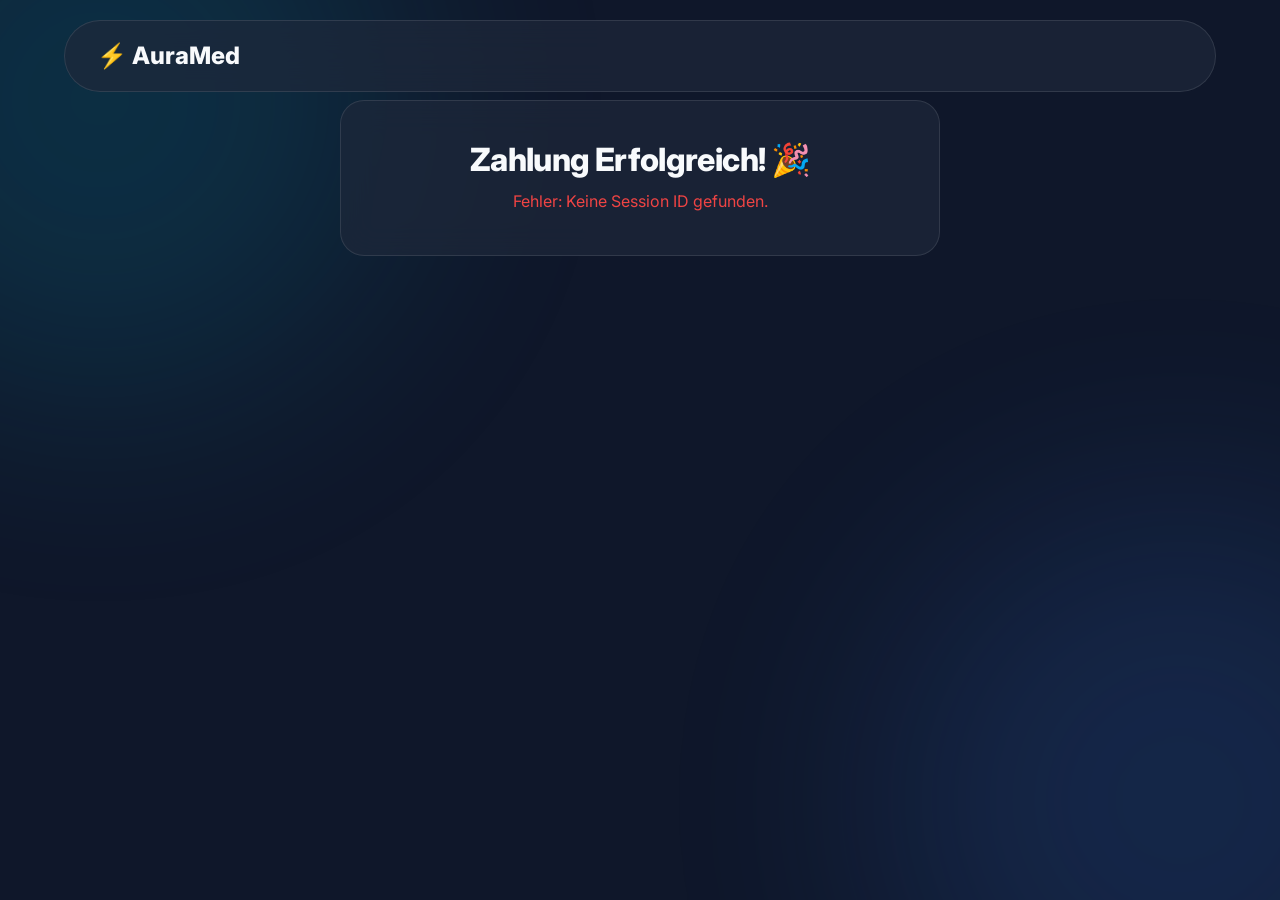
<file: web/success.html>
<!DOCTYPE html>
<html lang="de">
  <head>
    <meta charset="UTF-8" />
    <meta name="viewport" content="width=device-width, initial-scale=1.0" />
    <title>AuraMed | Zahlung Erfolgreich</title>
    <link rel="preconnect" href="https://fonts.googleapis.com">
    <link rel="preconnect" href="https://fonts.gstatic.com" crossorigin>
    <link href="https://fonts.googleapis.com/css2?family=Inter:wght@400;500;700;800&display=swap" rel="stylesheet">
    <link rel="stylesheet" href="./style.css">
    <style>
      .success-container {
        max-width: 600px;
        margin: 100px auto;
        text-align: center;
        padding: 40px;
      }
      .api-key-box {
        background: rgba(0, 0, 0, 0.5);
        border: 1px solid rgba(255, 255, 255, 0.1);
        border-radius: 8px;
        padding: 20px;
        margin: 30px 0;
        font-family: monospace;
        font-size: 1.2rem;
        color: #10b981;
        word-break: break-all;
        display: none;
      }
      .loader {
        border: 3px solid rgba(255, 255, 255, 0.1);
        border-top: 3px solid #10b981;
        border-radius: 50%;
        width: 40px;
        height: 40px;
        animation: spin 1s linear infinite;
        margin: 30px auto;
      }
      @keyframes spin { 0% { transform: rotate(0deg); } 100% { transform: rotate(360deg); } }
    </style>
  </head>
  <body>
    <div class="bg-glow blob-1"></div>
    <div class="bg-glow blob-2"></div>

    <nav class="navbar glass">
      <div class="nav-container">
        <div class="logo">
          <a href="/" style="text-decoration: none; color: inherit;">
            <span class="logo-icon">⚡</span>
            AuraMed
          </a>
        </div>
      </div>
    </nav>

    <div class="success-container glass">
      <h1 style="margin-bottom: 10px;">Zahlung Erfolgreich! 🎉</h1>
      <p style="color: #9ca3af;" id="status-text">Wir generieren Ihren persönlichen API-Key...</p>
      
      <div class="loader" id="loader"></div>
      
      <div class="api-key-box" id="api-key-box"></div>
      
      <button class="btn-primary" id="copy-btn" style="display: none; margin: 0 auto 20px;" onclick="copyKey()">API-Key kopieren</button>
      
      <a href="https://api.getauramed.de/docs" class="btn-secondary" id="docs-btn" style="display: none; margin: 0 auto;">Zur API-Dokumentation</a>
    </div>

    <script>
      async function retrieveKey() {
        const urlParams = new URLSearchParams(window.location.search);
        const sessionId = urlParams.get('session_id');
        
        const loader = document.getElementById('loader');
        const statusText = document.getElementById('status-text');
        const keyBox = document.getElementById('api-key-box');
        const copyBtn = document.getElementById('copy-btn');
        const docsBtn = document.getElementById('docs-btn');

        if (!sessionId) {
          loader.style.display = 'none';
          statusText.innerHTML = '<span style="color: #ef4444;">Fehler: Keine Session ID gefunden.</span>';
          return;
        }

        try {
          // Wir versuchen es bis zu 5 Mal, falls der Stripe Webhook ein paar Sekunden braucht
          let attempts = 0;
          let data = null;
          
          while(attempts < 5) {
            const response = await fetch(`https://api.getauramed.de/api/v1/stripe/retrieve_key?session_id=${sessionId}`);
            
            if (response.ok) {
              data = await response.json();
              break;
            }
            
            // Warten und nochmal versuchen (Stripe Webhook Verzögerung)
            attempts++;
            await new Promise(r => setTimeout(r, 2000));
          }

          loader.style.display = 'none';

          if (data && data.success) {
            statusText.innerText = "Ihr AuraMed API-Key ist bereit. Bitte speichern Sie ihn sicher ab!";
            keyBox.innerText = data.api_key;
            keyBox.style.display = 'block';
            copyBtn.style.display = 'block';
            docsBtn.style.display = 'block';
          } else {
            statusText.innerHTML = '<span style="color: #ef4444;">Fehler beim Abrufen des Keys. Bitte kontaktieren Sie den Support.</span>';
          }
        } catch (error) {
          loader.style.display = 'none';
          statusText.innerHTML = '<span style="color: #ef4444;">Netzwerkfehler beim Abrufen des Keys.</span>';
        }
      }

      function copyKey() {
        const keyText = document.getElementById('api-key-box').innerText;
        navigator.clipboard.writeText(keyText).then(() => {
          const btn = document.getElementById('copy-btn');
          btn.innerText = "Kopiert! ✓";
          btn.style.background = "#059669";
          setTimeout(() => {
            btn.innerText = "API-Key kopieren";
            btn.style.background = "";
          }, 3000);
        });
      }

      // Start on load
      window.onload = retrieveKey;
    </script>
  </body>
</html>
</file>
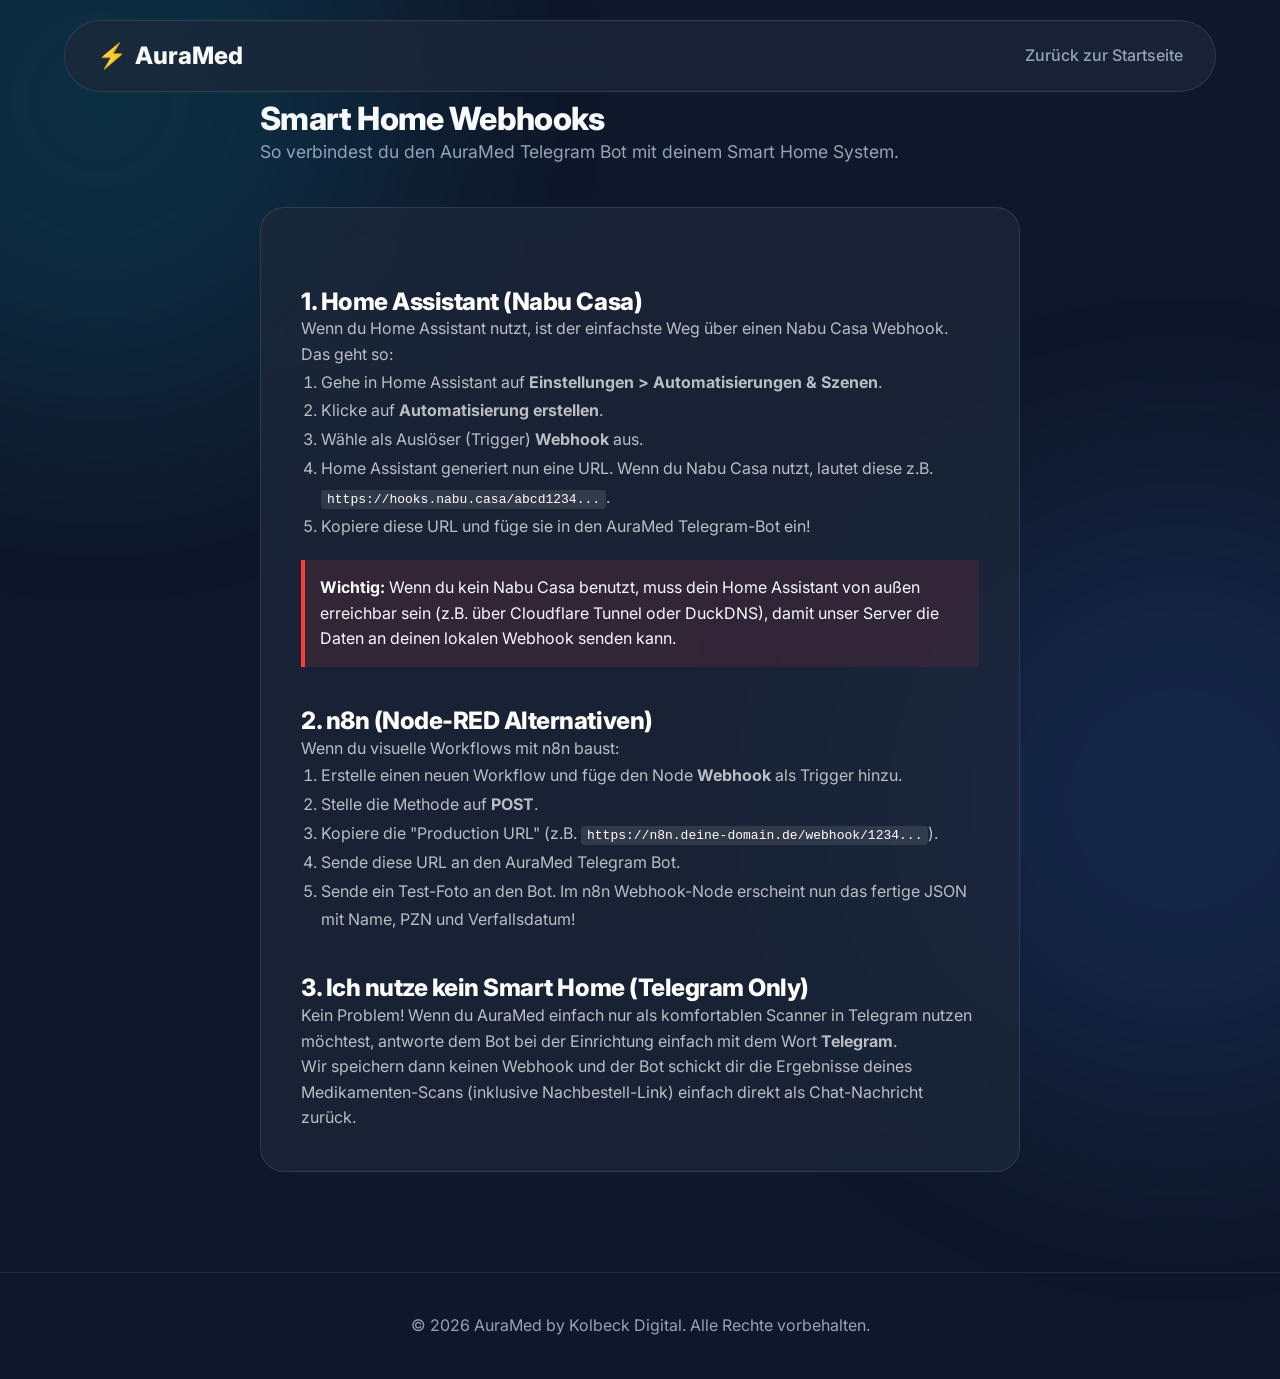
<file: web/docs/webhooks.html>
<!DOCTYPE html>
<html lang="de">
<head>
  <meta charset="UTF-8" />
  <meta name="viewport" content="width=device-width, initial-scale=1.0" />
  <title>AuraMed | Smart Home Webhooks einrichten</title>
  <link rel="preconnect" href="https://fonts.googleapis.com">
  <link rel="preconnect" href="https://fonts.gstatic.com" crossorigin>
  <link href="https://fonts.googleapis.com/css2?family=Inter:wght@400;500;700;800&display=swap" rel="stylesheet">
  <link rel="stylesheet" href="../style.css">
  <style>
    .docs-container {
      max-width: 800px;
      margin: 100px auto;
      padding: 0 20px;
    }
    .docs-content h2 { margin-top: 40px; color: #fff; }
    .docs-content p { color: rgba(255,255,255,0.7); line-height: 1.6; }
    .docs-content code { background: rgba(255,255,255,0.1); padding: 2px 6px; border-radius: 4px; color: #fff; }
    .docs-content .warning { background: rgba(255,60,60,0.1); border-left: 4px solid #ff3c3c; padding: 15px; margin: 20px 0; }
  </style>
</head>
<body>
  <!-- Background Effects -->
  <div class="bg-glow blob-1"></div>
  <div class="bg-glow blob-2"></div>

  <nav class="navbar glass">
    <div class="nav-container">
      <div class="logo">
        <span class="logo-icon">⚡</span>
        AuraMed
      </div>
      <div class="nav-links">
        <a href="../index.html">Zurück zur Startseite</a>
      </div>
    </div>
  </nav>

  <div class="docs-container">
    <div class="section-title" style="text-align: left; margin-bottom: 40px;">
      <h1>Smart Home Webhooks</h1>
      <p>So verbindest du den AuraMed Telegram Bot mit deinem Smart Home System.</p>
    </div>

    <div class="docs-content glass" style="padding: 40px; border-radius: 24px;">
      
      <h2>1. Home Assistant (Nabu Casa)</h2>
      <p>Wenn du Home Assistant nutzt, ist der einfachste Weg über einen Nabu Casa Webhook. Das geht so:</p>
      <ol style="color: rgba(255,255,255,0.7); line-height: 1.8; margin-left: 20px;">
        <li>Gehe in Home Assistant auf <strong>Einstellungen > Automatisierungen & Szenen</strong>.</li>
        <li>Klicke auf <strong>Automatisierung erstellen</strong>.</li>
        <li>Wähle als Auslöser (Trigger) <strong>Webhook</strong> aus.</li>
        <li>Home Assistant generiert nun eine URL. Wenn du Nabu Casa nutzt, lautet diese z.B. <code>https://hooks.nabu.casa/abcd1234...</code>.</li>
        <li>Kopiere diese URL und füge sie in den AuraMed Telegram-Bot ein!</li>
      </ol>
      
      <div class="warning">
        <strong>Wichtig:</strong> Wenn du kein Nabu Casa benutzt, muss dein Home Assistant von außen erreichbar sein (z.B. über Cloudflare Tunnel oder DuckDNS), damit unser Server die Daten an deinen lokalen Webhook senden kann.
      </div>

      <h2>2. n8n (Node-RED Alternativen)</h2>
      <p>Wenn du visuelle Workflows mit n8n baust:</p>
      <ol style="color: rgba(255,255,255,0.7); line-height: 1.8; margin-left: 20px;">
        <li>Erstelle einen neuen Workflow und füge den Node <strong>Webhook</strong> als Trigger hinzu.</li>
        <li>Stelle die Methode auf <strong>POST</strong>.</li>
        <li>Kopiere die "Production URL" (z.B. <code>https://n8n.deine-domain.de/webhook/1234...</code>).</li>
        <li>Sende diese URL an den AuraMed Telegram Bot.</li>
        <li>Sende ein Test-Foto an den Bot. Im n8n Webhook-Node erscheint nun das fertige JSON mit Name, PZN und Verfallsdatum!</li>
      </ol>

      <h2>3. Ich nutze kein Smart Home (Telegram Only)</h2>
      <p>Kein Problem! Wenn du AuraMed einfach nur als komfortablen Scanner in Telegram nutzen möchtest, antworte dem Bot bei der Einrichtung einfach mit dem Wort <strong>Telegram</strong>.</p>
      <p>Wir speichern dann keinen Webhook und der Bot schickt dir die Ergebnisse deines Medikamenten-Scans (inklusive Nachbestell-Link) einfach direkt als Chat-Nachricht zurück.</p>

    </div>
  </div>

  <footer>
    <div class="footer-content">
      <p>&copy; 2026 AuraMed by Kolbeck Digital. Alle Rechte vorbehalten.</p>
    </div>
  </footer>
</body>
</html>
</file>
<file: web/style.css>
:root {
  --bg-dark: #0f172a;
  --bg-card: rgba(30, 41, 59, 0.7);
  --text-main: #f8fafc;
  --text-muted: #94a3b8;
  --accent-cyan: #06b6d4;
  --accent-blue: #3b82f6;
  --accent-gradient: linear-gradient(135deg, var(--accent-cyan), var(--accent-blue));
  --glass-border: rgba(255, 255, 255, 0.1);
}

html {
  scroll-behavior: smooth;
}

* {
  margin: 0;
  padding: 0;
  box-sizing: border-box;
}

body {
  font-family: 'Inter', sans-serif;
  background-color: var(--bg-dark);
  color: var(--text-main);
  line-height: 1.6;
  overflow-x: hidden;
  position: relative;
}

/* Background Effects */
.bg-glow {
  position: fixed;
  width: 600px;
  height: 600px;
  border-radius: 50%;
  filter: blur(120px);
  z-index: -1;
  opacity: 0.15;
  animation: float 20s infinite alternate ease-in-out;
}

.blob-1 {
  background: var(--accent-cyan);
  top: -200px;
  left: -200px;
}

.blob-2 {
  background: var(--accent-blue);
  bottom: -200px;
  right: -200px;
  animation-delay: -5s;
}

@keyframes float {
  0% { transform: translate(0, 0) scale(1); }
  100% { transform: translate(50px, 50px) scale(1.1); }
}

/* Typography & Utilities */
h1, h2, h3 {
  line-height: 1.2;
  font-weight: 800;
  letter-spacing: -0.02em;
}

.text-gradient {
  background: var(--accent-gradient);
  -webkit-background-clip: text;
  -webkit-text-fill-color: transparent;
}

.glass {
  background: var(--bg-card);
  backdrop-filter: blur(16px);
  -webkit-backdrop-filter: blur(16px);
  border: 1px solid var(--glass-border);
  border-radius: 24px;
}

/* Buttons */
.btn-primary, .btn-secondary, .btn-primary-outline {
  display: inline-block;
  padding: 12px 28px;
  border-radius: 12px;
  font-weight: 600;
  text-decoration: none;
  transition: all 0.3s ease;
  cursor: pointer;
  text-align: center;
}

.btn-primary {
  background: var(--accent-gradient);
  color: #fff;
  box-shadow: 0 4px 15px rgba(6, 182, 212, 0.3);
}

.btn-primary:hover {
  transform: translateY(-2px);
  box-shadow: 0 8px 25px rgba(6, 182, 212, 0.5);
}

.btn-secondary {
  background: rgba(255, 255, 255, 0.1);
  color: var(--text-main);
  border: 1px solid var(--glass-border);
}

.btn-secondary:hover {
  background: rgba(255, 255, 255, 0.2);
  transform: translateY(-2px);
}

.btn-primary-outline {
  border: 1px solid var(--accent-cyan);
  color: var(--accent-cyan);
}

.btn-primary-outline:hover {
  background: rgba(6, 182, 212, 0.1);
}

.w-full { width: 100%; }

/* Navigation */
.navbar {
  position: fixed;
  top: 20px;
  left: 50%;
  transform: translateX(-50%);
  width: 90%;
  max-width: 1200px;
  padding: 16px 32px;
  z-index: 100;
  border-radius: 100px;
}

.nav-container {
  display: flex;
  justify-content: space-between;
  align-items: center;
}

.logo {
  font-size: 1.5rem;
  font-weight: 800;
  display: flex;
  align-items: center;
  gap: 8px;
}

.logo-icon {
  color: var(--accent-cyan);
}

.nav-links {
  display: flex;
  gap: 32px;
  align-items: center;
}

.nav-links a {
  color: var(--text-muted);
  text-decoration: none;
  font-weight: 500;
  transition: color 0.3s ease;
}

.nav-links a:hover {
  color: var(--text-main);
}

/* Hero Section */
.hero {
  min-height: 100vh;
  display: grid;
  grid-template-columns: 1fr 1fr;
  align-items: center;
  gap: 64px;
  padding: 0 5%;
  max-width: 1400px;
  margin: 0 auto;
  padding-top: 100px;
}

.badge {
  display: inline-block;
  padding: 6px 16px;
  border-radius: 100px;
  background: rgba(6, 182, 212, 0.1);
  border: 1px solid rgba(6, 182, 212, 0.3);
  color: var(--accent-cyan);
  font-size: 0.875rem;
  font-weight: 600;
  margin-bottom: 24px;
}

.hero h1 {
  font-size: 4rem;
  margin-bottom: 24px;
}

.hero-subtitle {
  font-size: 1.25rem;
  color: var(--text-muted);
  margin-bottom: 40px;
  max-width: 90%;
}

.hero-actions {
  display: flex;
  gap: 16px;
}

/* Code Visual */
.hero-visual {
  padding: 24px;
  position: relative;
  overflow: hidden;
}

.hero-visual::before {
  content: '';
  position: absolute;
  top: 0; left: 0; right: 0; height: 1px;
  background: linear-gradient(90deg, transparent, var(--accent-cyan), transparent);
}

.code-header {
  display: flex;
  align-items: center;
  gap: 8px;
  margin-bottom: 20px;
  border-bottom: 1px solid var(--glass-border);
  padding-bottom: 16px;
}

.dot {
  width: 12px;
  height: 12px;
  border-radius: 50%;
}
.red { background: #ff5f56; }
.yellow { background: #ffbd2e; }
.green { background: #27c93f; }
.code-title {
  margin-left: 16px;
  font-family: monospace;
  color: var(--accent-cyan);
  font-size: 0.9rem;
}

pre {
  margin: 0;
  font-family: 'SFMono-Regular', Consolas, 'Liberation Mono', Menlo, monospace;
  font-size: 0.95rem;
  color: #a5b4fc;
  overflow-x: auto;
}

/* Features Section */
.features-section {
  padding: 100px 5%;
  max-width: 1400px;
  margin: 0 auto;
}

.section-title {
  text-align: center;
  margin-bottom: 64px;
}

.section-title h2 {
  font-size: 2.5rem;
  margin-bottom: 16px;
}

.section-title p {
  color: var(--text-muted);
  font-size: 1.1rem;
}

.features-grid {
  display: grid;
  grid-template-columns: repeat(auto-fit, minmax(300px, 1fr));
  gap: 32px;
}

.feature-card {
  padding: 40px;
  transition: transform 0.4s ease, border-color 0.4s ease;
}

.hover-lift:hover {
  transform: translateY(-10px);
  border-color: rgba(255, 255, 255, 0.2);
}

.feature-icon {
  font-size: 2.5rem;
  margin-bottom: 24px;
}

.feature-card h3 {
  font-size: 1.5rem;
  margin-bottom: 16px;
}

.feature-card p {
  color: var(--text-muted);
}

/* Developer Section */
.developer-section {
  padding: 100px 5%;
  max-width: 1000px;
  margin: 0 auto;
}

.developer-content {
  padding: 40px;
}

.developer-content h3 {
  margin-bottom: 16px;
  color: var(--accent-cyan);
}

.developer-content p {
  color: var(--text-muted);
  margin-bottom: 24px;
}

.developer-content pre {
  background: rgba(0, 0, 0, 0.3);
  padding: 24px;
  border-radius: 12px;
  border: 1px solid rgba(255, 255, 255, 0.05);
}

/* Pricing Section */
.pricing-section {
  padding: 100px 5%;
  max-width: 1200px;
  margin: 0 auto;
}

.pricing-grid {
  display: grid;
  grid-template-columns: repeat(auto-fit, minmax(350px, 1fr));
  gap: 40px;
  margin-top: 64px;
}

.pricing-card {
  padding: 48px;
  position: relative;
  display: flex;
  flex-direction: column;
}

.pricing-card.featured {
  border-color: rgba(6, 182, 212, 0.4);
  box-shadow: 0 0 40px rgba(6, 182, 212, 0.1);
}

.popular-badge {
  position: absolute;
  top: -16px;
  left: 50%;
  transform: translateX(-50%);
  background: var(--accent-gradient);
  padding: 6px 16px;
  border-radius: 100px;
  font-size: 0.8rem;
  font-weight: 700;
  text-transform: uppercase;
  letter-spacing: 1px;
}

.pricing-card h3 {
  font-size: 1.5rem;
  margin-bottom: 16px;
}

.price {
  font-size: 3.5rem;
  font-weight: 800;
  margin-bottom: 16px;
}

.price-period {
  font-size: 1rem;
  color: var(--text-muted);
  font-weight: 500;
}

.pricing-desc {
  color: var(--text-muted);
  margin-bottom: 32px;
}

.pricing-features {
  list-style: none;
  margin-bottom: 40px;
  flex-grow: 1;
}

.pricing-features li {
  margin-bottom: 16px;
  color: var(--text-main);
}

/* Mobile Menu Components */
.mobile-menu-btn {
  display: none;
  background: none;
  border: none;
  color: var(--text-main);
  cursor: pointer;
  padding: 8px;
}

.mobile-overlay {
  position: fixed;
  top: 0;
  left: 0;
  width: 100vw;
  height: 100vh;
  background: rgba(15, 23, 42, 0.98);
  backdrop-filter: blur(20px);
  -webkit-backdrop-filter: blur(20px);
  z-index: 999;
  display: flex;
  flex-direction: column;
  justify-content: center;
  align-items: center;
  opacity: 0;
  pointer-events: none;
  transition: opacity 0.3s ease;
}

.mobile-overlay.active {
  opacity: 1;
  pointer-events: auto;
}

.close-menu-btn {
  position: absolute;
  top: 24px;
  right: 24px;
  background: none;
  border: none;
  color: var(--text-main);
  cursor: pointer;
  padding: 8px;
}

.mobile-nav-links {
  display: flex;
  flex-direction: column;
  gap: 32px;
  align-items: center;
  width: 80%;
  max-width: 300px;
}

.mobile-nav-links a.mobile-link {
  font-size: 1.5rem;
  color: var(--text-main);
  text-decoration: none;
  font-weight: 600;
  transition: color 0.3s ease;
}

.mobile-nav-links a.mobile-link:hover {
  color: var(--accent-cyan);
}

.mobile-nav-links .btn-primary {
  font-size: 1.2rem;
  padding: 16px 32px;
  margin-top: 16px;
}

/* Problem Section */
.problem-section {
  padding: 100px 5%;
  max-width: 1400px;
  margin: 0 auto;
}

.problem-solution-grid {
  display: grid;
  grid-template-columns: repeat(auto-fit, minmax(300px, 1fr));
  gap: 40px;
}

.ps-card {
  padding: 40px;
  border-radius: 24px;
}

.problem-card {
  border-color: rgba(255, 95, 86, 0.3);
  background: linear-gradient(180deg, rgba(255, 95, 86, 0.05) 0%, rgba(30, 41, 59, 0.7) 100%);
}

.solution-card {
  border-color: rgba(39, 201, 63, 0.3);
  background: linear-gradient(180deg, rgba(39, 201, 63, 0.05) 0%, rgba(30, 41, 59, 0.7) 100%);
}

.ps-icon {
  font-size: 2.5rem;
  margin-bottom: 24px;
}

.ps-list {
  list-style: none;
  margin-top: 24px;
}

.ps-list li {
  margin-bottom: 16px;
  color: var(--text-muted);
  position: relative;
  padding-left: 24px;
}

.ps-list li::before {
  content: '•';
  position: absolute;
  left: 0;
  color: var(--accent-cyan);
  font-weight: bold;
}

.problem-card .ps-list li::before {
  color: #ff5f56;
}

.solution-card .ps-list li::before {
  color: #27c93f;
}

/* Developer Grid & Tabs */
.dev-grid {
  display: grid;
  grid-template-columns: 1fr 1fr;
  gap: 40px;
  align-items: center;
}

.dev-list {
  list-style: none;
  margin-top: 24px;
}

.dev-list li {
  margin-bottom: 12px;
  color: var(--text-muted);
}

.dev-code-blocks {
  background: rgba(0, 0, 0, 0.4);
  border-radius: 12px;
  border: 1px solid var(--glass-border);
  overflow: hidden;
}

.code-tab-header {
  display: flex;
  background: rgba(255, 255, 255, 0.05);
  border-bottom: 1px solid var(--glass-border);
}

.code-tab-header span {
  padding: 12px 24px;
  cursor: pointer;
  font-size: 0.9rem;
  font-weight: 500;
  color: var(--text-muted);
  transition: all 0.3s ease;
}

.code-tab-header span:hover {
  color: var(--text-main);
  background: rgba(255, 255, 255, 0.05);
}

.code-tab-header span.active {
  color: var(--accent-cyan);
  border-bottom: 2px solid var(--accent-cyan);
  background: rgba(6, 182, 212, 0.1);
}

.dev-code-blocks pre {
  margin: 0;
  border: none;
  border-radius: 0;
}

/* Footer */
footer {
  text-align: center;
  padding: 40px 5%;
  border-top: 1px solid var(--glass-border);
  margin-top: 100px;
  color: var(--text-muted);
}

/* Responsive */
@media (max-width: 968px) {
  /* Navigation */
  .nav-links {
    display: none;
  }
  .mobile-menu-btn {
    display: block;
  }
  .navbar {
    padding: 12px 24px;
  }
  
  /* Hero */
  .hero {
    grid-template-columns: 1fr;
    text-align: center;
    padding-top: 120px;
    gap: 40px;
  }
  .hero h1 {
    font-size: 2.5rem;
  }
  .hero-subtitle {
    font-size: 1.1rem;
    margin: 0 auto 32px auto;
  }
  .hero-actions {
    flex-direction: column;
    gap: 16px;
    align-items: stretch;
  }
  .hero-visual pre {
    font-size: 0.8rem;
  }

  /* Typography & Layout spacing */
  .section-title h2 {
    font-size: 2rem;
  }
  .features-section, .developer-section, .pricing-section, .problem-section {
    padding: 60px 5%;
  }

  /* Developer Grid */
  .dev-grid {
    grid-template-columns: 1fr;
  }
  .developer-content {
    padding: 24px;
  }
  .dev-code-blocks pre {
    font-size: 0.8rem;
    overflow-x: auto;
  }

  /* Pricing */
  .pricing-grid {
    grid-template-columns: 1fr;
  }
  .pricing-card {
    padding: 32px 24px;
  }
}
</file>
